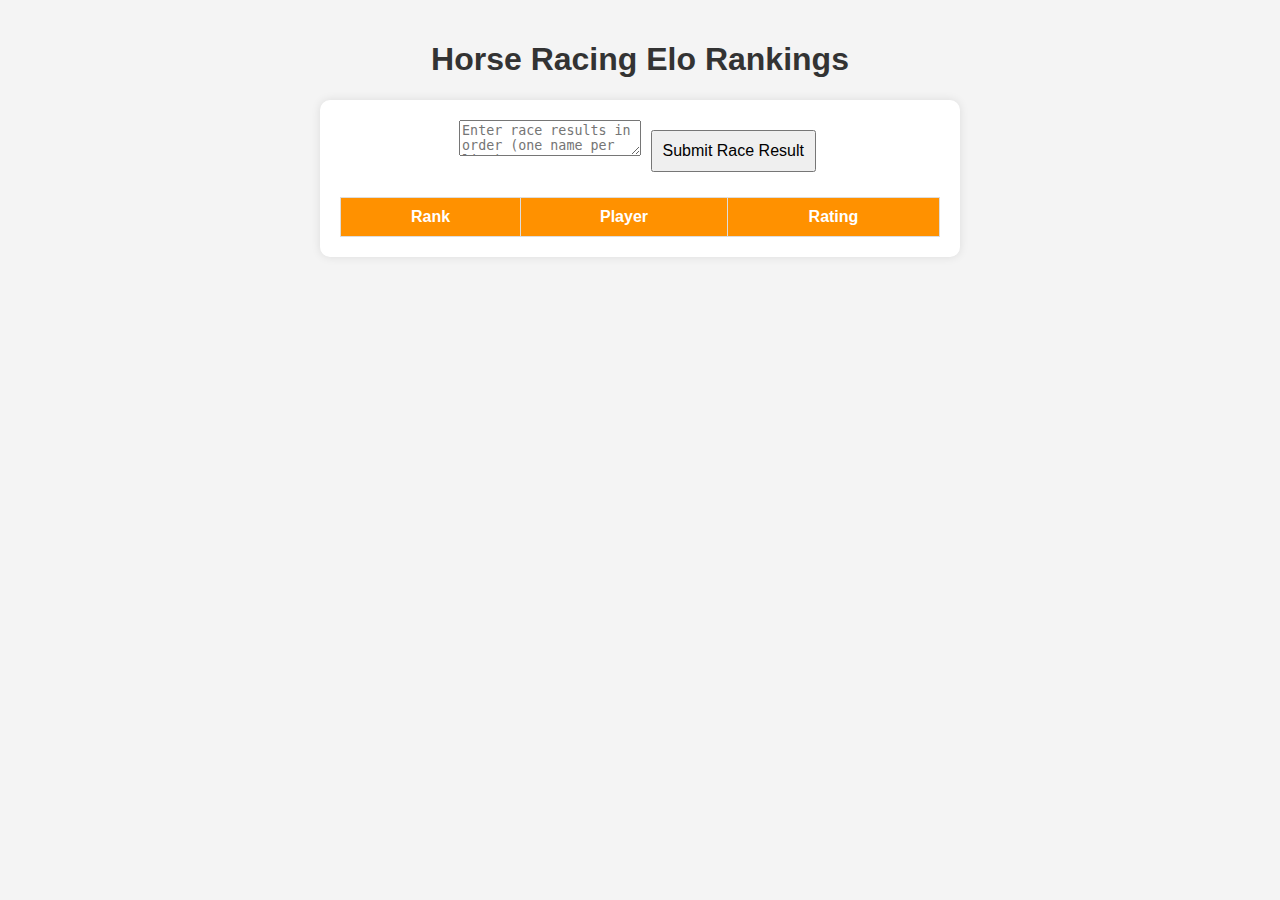
<file: elo.html>
<!DOCTYPE html>
<html lang="en">
<head>
    <meta charset="UTF-8">
    <meta name="viewport" content="width=device-width, initial-scale=1.0">
    <title>Horse Racing Elo Rankings</title>
    <style>
        body {
            font-family: Arial, sans-serif;
            margin: 0;
            padding: 20px;
            background: #f4f4f4;
            text-align: center;
        }
        h1 {
            color: #333;
        }
        .container {
            max-width: 600px;
            margin: auto;
            background: white;
            padding: 20px;
            border-radius: 10px;
            box-shadow: 0px 0px 10px rgba(0, 0, 0, 0.1);
        }
        input, button {
            padding: 10px;
            margin: 5px;
            font-size: 1rem;
        }
        table {
            width: 100%;
            margin-top: 20px;
            border-collapse: collapse;
        }
        table, th, td {
            border: 1px solid #ddd;
        }
        th, td {
            padding: 10px;
            text-align: center;
        }
        th {
            background: #ff9100;
            color: white;
        }
    </style>
</head>
<body>
    <h1>Horse Racing Elo Rankings</h1>
    <div class="container">
        <textarea id="raceResults" placeholder="Enter race results in order (one name per line)"></textarea>
        <button onclick="updateElo()">Submit Race Result</button>
        <table>
            <thead>
                <tr>
                    <th>Rank</th>
                    <th>Player</th>
                    <th>Rating</th>
                </tr>
            </thead>
            <tbody id="leaderboard"></tbody>
        </table>
    </div>
    <script>
        class EloRanker {
            constructor(kFactor = 10, initialRating = 1000) {
                this.kFactor = kFactor;
                this.players = new Map();
                this.initialRating = initialRating;
            }

            getRating(player) {
                if (!this.players.has(player)) {
                    this.players.set(player, this.initialRating);
                }
                return this.players.get(player);
            }

            // expectedScore(ratingA, ratingB) {
            //     return 1 / (1 + Math.pow(10, (ratingB - ratingA) / 400));
            // }

            updateRatings(raceResults) {
                let numPlayers = raceResults.length;
                let kFactors = [50, 30, 20]; // Elo gains for 1st, 2nd, 3rd

                raceResults.forEach((player, index) => {
                    let rating = this.getRating(player);
                    let expectedTotal = 0;
                    
                    // raceResults.forEach((opponent, j) => {
                    //     if (index !== j) {
                    //         expectedTotal += this.expectedScore(rating, this.getRating(opponent));
                    //     }
                    // });
                    
                    let actualScore = index < 3 ? 1 - (index * 0.3) : 0;
                    let k = index < 3 ? kFactors[index] : -10; // Top 3 gain, others lose
                    let newRating = rating + k * (actualScore - expectedTotal / (numPlayers - 1));
                    
                    this.players.set(player, Math.round(newRating));
                });
            }

            getLeaderboard() {
                return [...this.players.entries()]
                    .sort((a, b) => b[1] - a[1])
                    .map((entry, index) => ({ rank: index + 1, player: entry[0], rating: entry[1] }));
            }
        }

        const elo = new EloRanker();

        function updateElo() {
            let input = document.getElementById('raceResults').value.trim();
            if (!input) return;
            
            let raceResults = input.split('\n').map(name => name.trim()).filter(name => name);
            if (raceResults.length < 2) return;
            
            elo.updateRatings(raceResults);
            displayLeaderboard();
            document.getElementById('raceResults').value = '';
        }

        function displayLeaderboard() {
            let leaderboard = document.getElementById('leaderboard');
            leaderboard.innerHTML = '';
            elo.getLeaderboard().forEach(player => {
                leaderboard.innerHTML += `<tr>
                    <td>${player.rank}</td>
                    <td>${player.player}</td>
                    <td>${player.rating}</td>
                </tr>`;
            });
        }
    </script>
</body>
</html>
</file>
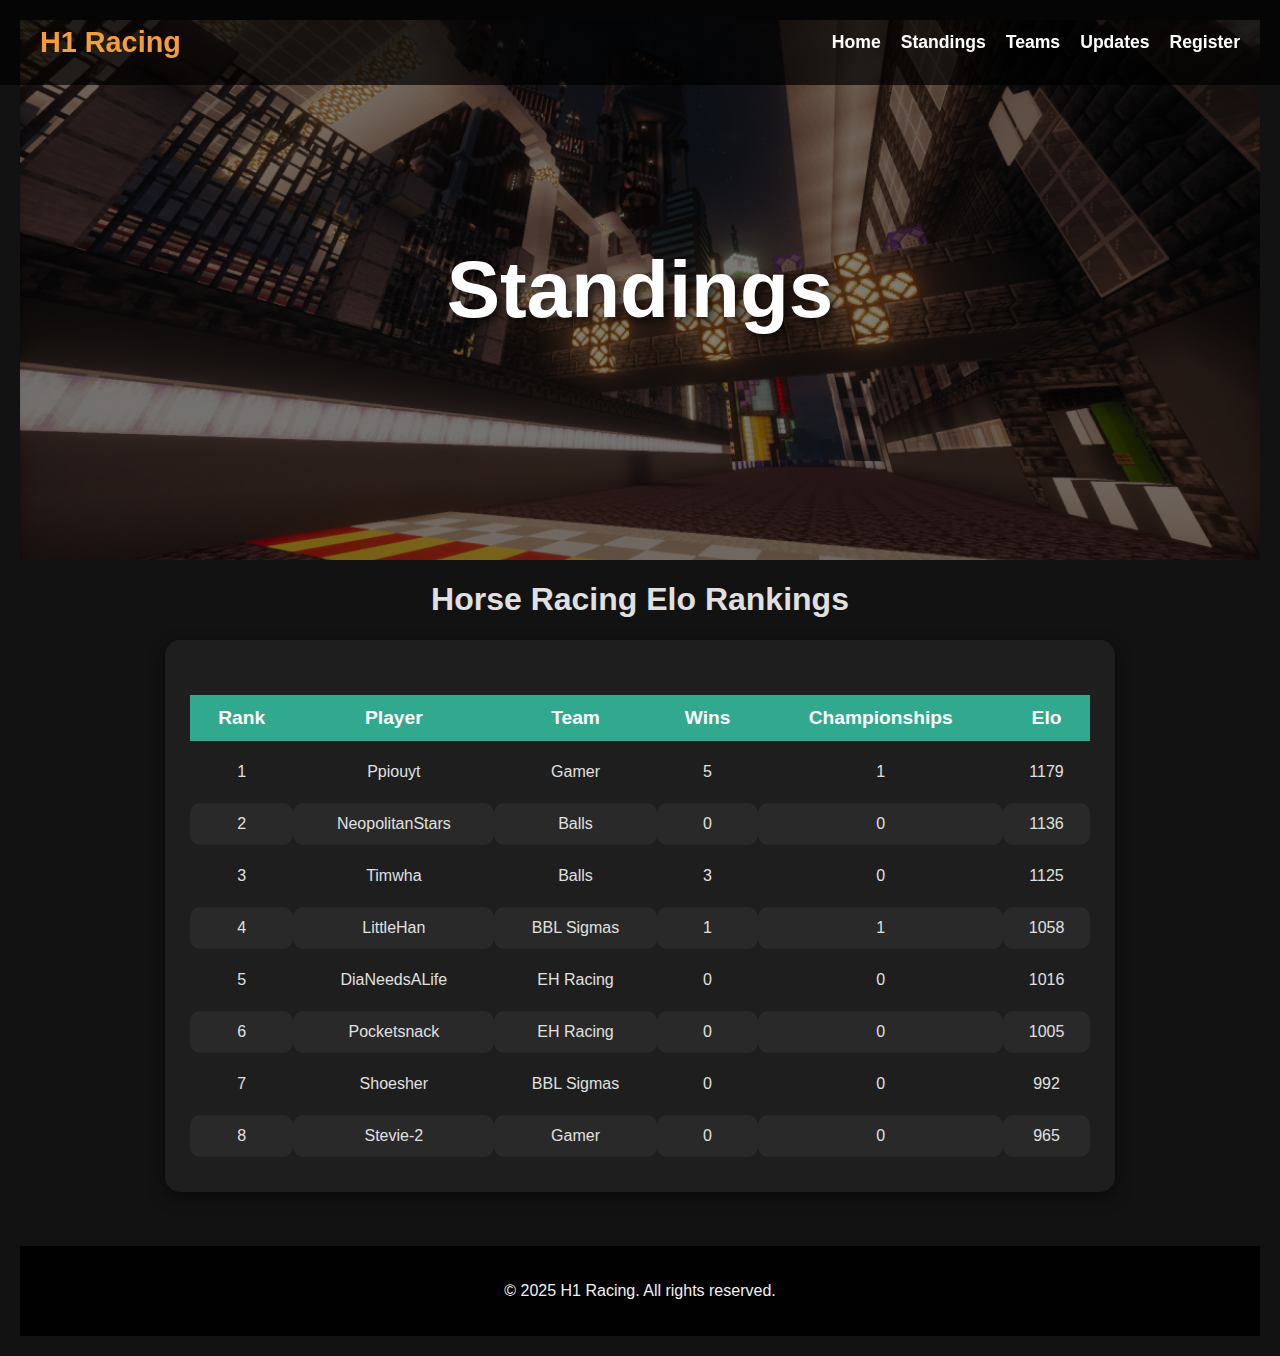
<file: standings.html>
<!DOCTYPE html>
<html lang="en">
<head>
    <meta charset="UTF-8">
    <meta name="viewport" content="width=device-width, initial-scale=1.0">
    <title>H1 - Standings</title>
    <style>
        body {
            font-family: Arial, sans-serif;
            margin: 0;
            padding: 20px;
            background: #121212;
            color: #e0e0e0;
            text-align: center;
        }

        header {
            background: rgba(0, 0, 0, 0.7);
            padding: 1rem 0;
            position: fixed;
            width: 100%;
            top: 0;
            left: 0;
            z-index: 1000;
        }

        nav {
            display: flex;
            justify-content: space-between;
            align-items: center;
            max-width: 1200px;
            margin: 0 auto;
            padding: 0 20px;
        }

        .logo {
            font-size: 1.8rem;
            font-weight: bold;
            color: #f39e3c;
        }

        .nav-links {
            list-style: none;
            display: flex;
            gap: 20px;
        }

        .nav-links li a {
            color: white;
            text-decoration: none;
            font-size: 1.1rem;
            font-weight: bold;
            transition: color 0.3s;
        }

        .nav-links li a:hover {
            color: #f39e3c;
        }

        .banner-section {
            width: 100%;
        }

        .banner {
            position: relative;
            width: 100%;
            height: 60vh;
            background: url('Standingbanner.webp') no-repeat center center/cover;
            display: flex;
            justify-content: center;
            align-items: center;
            text-align: center;
            color: white;
        }

        .banner::before {
            content: "";
            position: absolute;
            top: 0;
            left: 0;
            width: 100%;
            height: 100%;
            background: rgba(0, 0, 0, 0.5);
        }

        .banner h1 {
            font-size: 5rem;
            font-weight: bold;
            position: relative;
            z-index: 1;
            text-shadow: 4px 4px 10px rgba(0, 0, 0, 0.7);
        }

        .container {
            max-width: 900px;
            margin: auto;
            background: #1e1e1e;
            padding: 25px;
            border-radius: 15px;
            box-shadow: 0px 5px 15px rgba(0, 0, 0, 0.5);
        }

        table {
            width: 100%;
            margin-top: 20px;
            border-collapse: separate;
            border-spacing: 0 10px;
        }

        th, td {
            padding: 12px;
            text-align: center;
        }

        th {
            background: #38dab7be;
            color: white;
            font-size: 1.2rem;
            border-radius: 0;
        }

        td {
            border-radius: 10px;
        }

        tbody tr {
            background: #292929;
            transition: transform 0.2s;
        }

        tbody tr:hover {
            transform: scale(1.02);
            box-shadow: 0px 4px 10px rgba(0, 0, 0, 0.5);
        }

        tbody tr:nth-child(odd) {
            background: #1e1e1e;
        }

        footer {
            text-align: center;
            padding: 20px;
            background: rgba(0, 0, 0, 0.9);
            font-size: 1rem;
            color: #f1f1f1;
        }
    </style>
</head>
<body>
    <section class="banner-section">
        <div class="banner">
            <h1>Standings</h1>
        </div>
    </section>

    <h1>Horse Racing Elo Rankings</h1>

    <header>
        <nav>
            <div class="logo">H1 Racing</div>
            <ul class="nav-links">
                <li><a href="index.html">Home</a></li>
                <li><a href="standings.html">Standings</a></li>
                <li><a href="teams.html">Teams</a></li>
                <li><a href="updates.html">Updates</a></li>
                <li><a href="https://docs.google.com/forms/d/e/1FAIpQLSeQgfTR211I-X22K01ioONuH6vWYSZyMXpiQ37IbJe_pEocQQ/viewform?usp=header  q">Register</a></li>
            </ul>
        </nav>
    </header>
    
    <div class="container">
        <section>
            <table>
                <thead>
                    <tr>
                        <th>Rank</th>
                        <th>Player</th>
                        <th>Team</th>
                        <th>Wins</th>
                        <th>Championships</th>
                        <th>Elo</th>
                    </tr>
                </thead>
                <tbody>
                    <tr><td>1</td><td>Ppiouyt</td><td>Gamer</td><td>5</td><td>1</td><td>1179</td></tr>
                    <tr><td>2</td><td>NeopolitanStars</td><td>Balls</td><td>0</td><td>0</td><td>1136</td></tr>
                    <tr><td>3</td><td>Timwha</td><td>Balls</td><td>3</td><td>0</td><td>1125</td></tr>
                    <tr><td>4</td><td>LittleHan</td><td>BBL Sigmas</td><td>1</td><td>1</td><td>1058</td></tr>
                    <tr><td>5</td><td>DiaNeedsALife</td><td>EH Racing</td><td>0</td><td>0</td><td>1016</td></tr>
                    <tr><td>6</td><td>Pocketsnack</td><td>EH Racing</td><td>0</td><td>0</td><td>1005</td></tr>
                    <tr><td>7</td><td>Shoesher</td><td>BBL Sigmas</td><td>0</td><td>0</td><td>992</td></tr>
                    <tr><td>8</td><td>Stevie-2</td><td>Gamer</td><td>0</td><td>0</td><td>965</td></tr>
                </tbody>
            </table>
        </section>
    </div>
    
    <br><br><br>

    <footer>
        <p>&copy; 2025 H1 Racing. All rights reserved.</p>
    </footer>
</body>
</html>
</file>
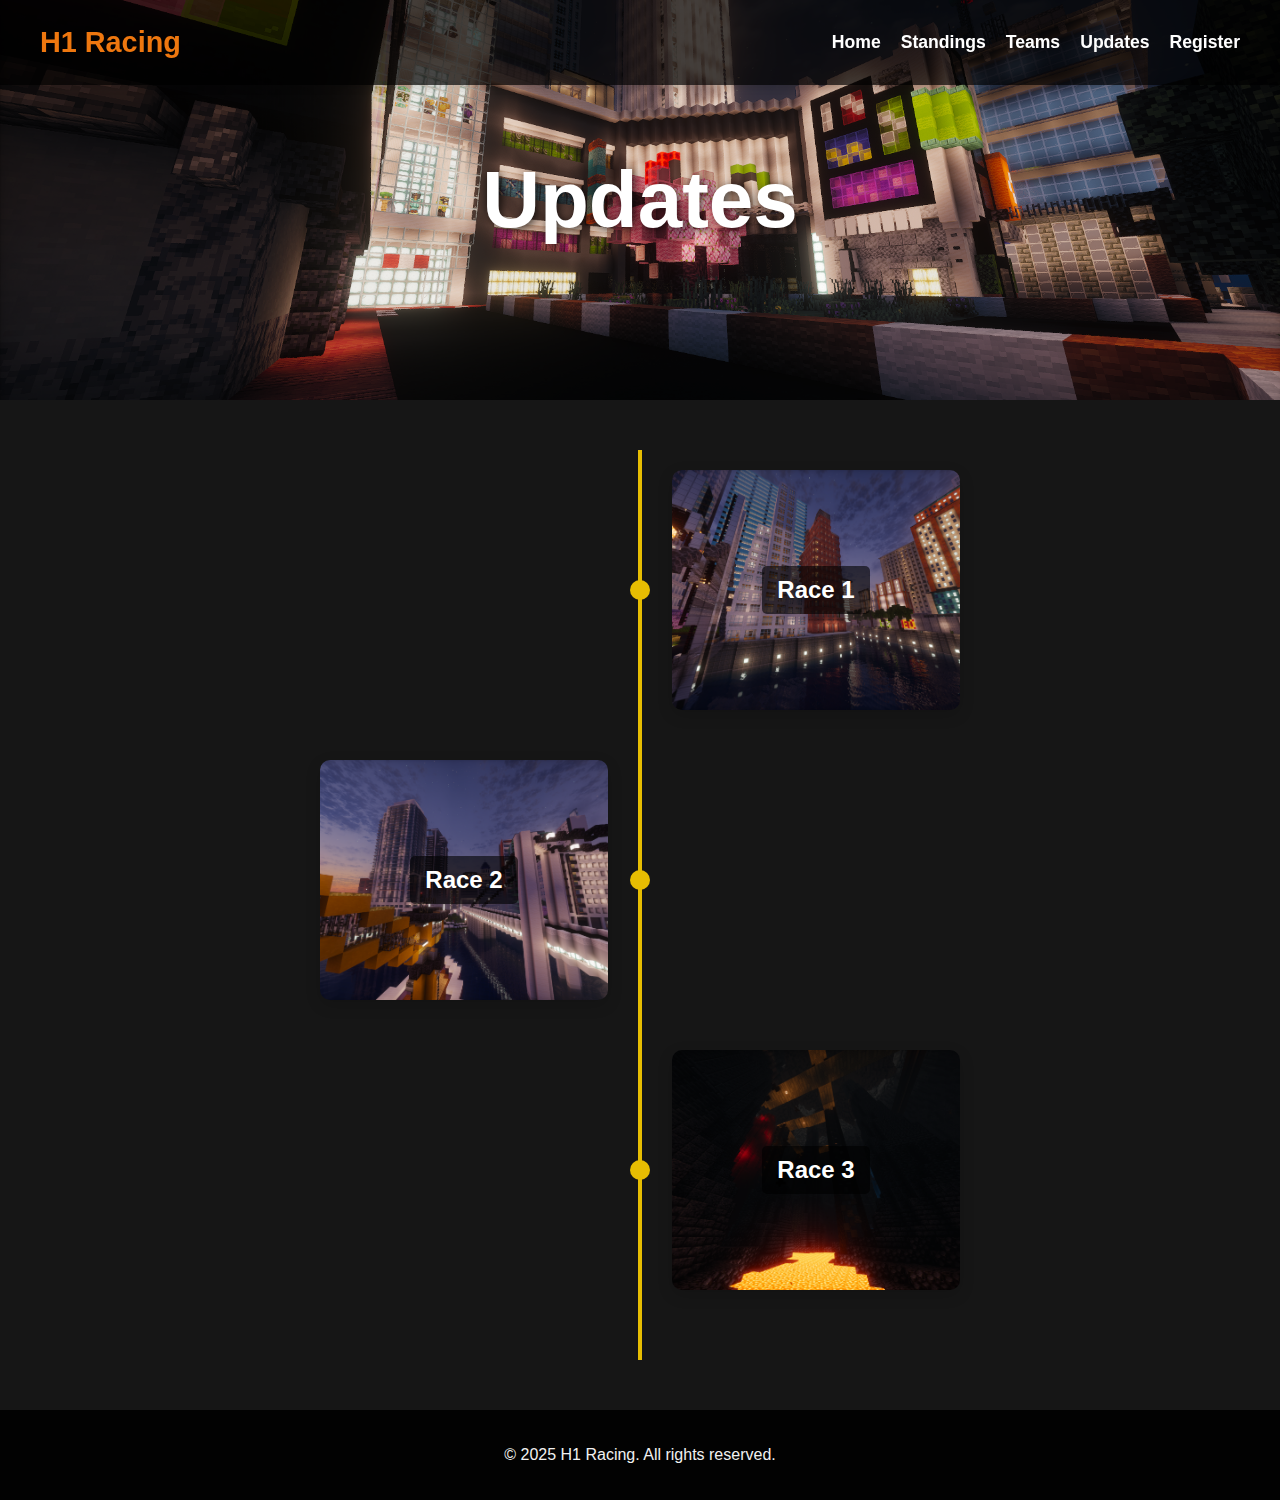
<file: updates.html>
<!DOCTYPE html>
<html lang="en">
<head>
    <meta charset="UTF-8">
    <meta name="viewport" content="width=device-width, initial-scale=1.0">
    <title>H1 - Updates</title>
    <link rel="stylesheet" href="styles3.css">
</head>
<body>
    <header>
        <nav>
            <div class="logo">H1 Racing</div>
            <ul class="nav-links">
                <li><a href="index.html">Home</a></li>
                <li><a href="standings.html">Standings</a></li>
                <li><a href="teams.html">Teams</a></li>
                <li><a href="updates.html">Updates</a></li>
                <li><a href="https://docs.google.com/forms/d/e/1FAIpQLSeQgfTR211I-X22K01ioONuH6vWYSZyMXpiQ37IbJe_pEocQQ/viewform?usp=header  q">Register</a></li>
            </ul>
        </nav>
    </header>

    <section class="hero updates-hero">
        <div class="hero-text">
            <h1>Updates</h1>
        </div>
    </section>

    <section class="timeline">
        <div class="timeline-item">
            <div class="circle"></div>
            <div class="content" id="update1">
                <h2>Race 1</h2>
            </div>
        </div>

        <div class="timeline-item">
            <div class="circle"></div>
            <div class="content" id="update2">
                <h2>Race 2</h2>
            </div>
        </div>

        <div class="timeline-item">
            <div class="circle"></div>
            <div class="content" id="update3">
                <h2>Race 3</h2>
            </div>
        </div>
    </section>

    <footer>
        <p>&copy; 2025 H1 Racing. All rights reserved.</p>
    </footer>
</body>
</html>
</file>
<file: styles3.css>
body {
    font-family: Arial, sans-serif;
    margin: 0;
    padding: 0;
    background: #161616;
    text-align: center;
}

header {
    background: rgba(0, 0, 0, 0.7);
    padding: 1rem 0;
    box-shadow: 0 4px 6px rgba(0, 0, 0, 0.1);
    position: fixed;
    width: 100%;
    top: 0;
    left: 0;
    z-index: 1000;
}

nav {
    display: flex;
    justify-content: space-between;
    align-items: center;
    max-width: 1200px;
    margin: 0 auto;
    padding: 0 20px;
}

.logo {
    font-size: 1.8rem;
    font-weight: bold;
    color: #ee770f;
}

.nav-links {
    list-style: none;
    display: flex;
    gap: 20px;
}

.nav-links li a {
    color: white;
    text-decoration: none;
    font-size: 1.1rem;
    font-weight: bold;
    transition: color 0.3s;
}

.nav-links li a:hover {
    color: #f39e3c;
}

.hero {
    width: 100%;
    height: 400px;
    background: url('Update_banner.png') no-repeat center center/cover;
    display: flex;
    align-items: center;
    justify-content: center;
    color: white;
    font-size: 2.5rem;
    font-weight: bold;
    text-shadow: 2px 2px 8px rgba(0, 0, 0, 0.7);
}

.teams-hero::before {
    content: "";
    position: absolute;
    top: 0;
    left: 0;
    width: 100%;
    height: 100%;
    background: rgba(0, 0, 0, 0.5);
}

.hero-text{
    z-index: 1;
}

.hero::before {
    content: "";
    position: absolute;
    top: 0;
    left: 0;
    width: 100%;
    height: 100%;
   
}

.timeline {
    position: relative;
    width: 50%;
    margin: 50px auto;
    padding: 20px;
}

.timeline::before {
    content: "";
    position: absolute;
    top: 0;
    left: 50%;
    width: 4px;
    height: 100%;
    background: #e7bd02;
    transform: translateX(-50%);
}

.timeline-item {
    position: relative;
    width: 100%;
    margin-bottom: 50px;
    display: flex;
    align-items: center;
}

.circle {
    width: 20px;
    height: 20px;
    background: #e7bd02;
    border-radius: 50%;
    position: absolute;
    left: 50%;
    transform: translateX(-50%);
}

.content {
    width: 45%;
    background: white;
    padding: 20px;
    border-radius: 10px;
    box-shadow: 0px 5px 15px rgba(0, 0, 0, 0.15);
    text-align: center;
    background-size: cover;
    background-position: center;
    color: white;
    font-weight: bold;
    position: relative;
    display: flex;
    align-items: center;
    justify-content: center;
    height: 200px; /* Adjust height as needed */
}

/* Set unique background images for each update */
#update1 {
    background-image: url('neovillegp.png');
}

#update2 {
    background-image: url('tokyogp.png');
}

#update3 {
    background-image: url('UKgp.png');
}

.timeline-item:nth-child(odd) .content {
    margin-left: 55%;
}

.timeline-item:nth-child(even) .content {
    margin-right: 55%;
}

/* Ensure text is visible over images */
.content h2 {
    background: rgba(0, 0, 0, 0.6);
    padding: 10px 15px;
    border-radius: 5px;
    display: inline-block;
}


.timeline-item:nth-child(odd) .content {
    margin-left: 55%;
}

.timeline-item:nth-child(even) .content {
    margin-right: 55%;
}

.content h2 {
    background: rgba(0, 0, 0, 0.6);
    padding: 10px 15px;
    border-radius: 5px;
    display: inline-block;
}

.content img {
    width: 100%;
    max-width: 200px;
    border-radius: 15px;
    margin-top: 10px;
}

footer {
    text-align: center;
    padding: 20px;
    background: rgba(0, 0, 0, 0.9);
    font-size: 1rem;
    color: #f1f1f1;
}
</file>
